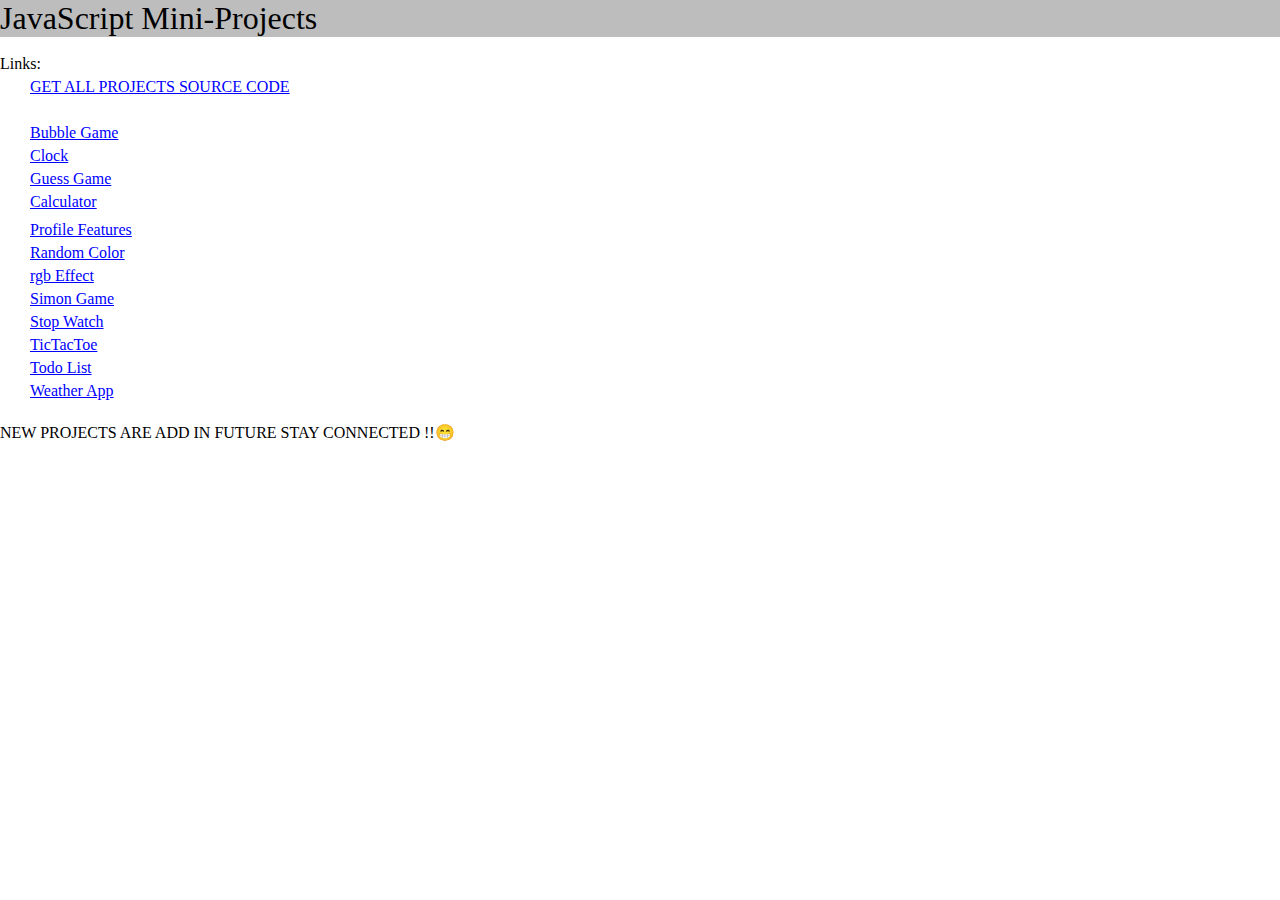
<file: index.html>
<!DOCTYPE html>
<html lang="en">

<head>
    <meta charset="UTF-8">
    <meta name="viewport" content="width=device-width, initial-scale=1.0">
    <title>JS-miniProjects</title>
    <style>
        * {
            margin: 0%;
            padding: 0%;
        }
        html,
        body {
            width: 100%;
            height: 100%;

        }
        a {
            display: flex;
            text-decoration: underline;
            color: blue;
            margin: 5px 30px;
        }

        #top {

            width: 100%;
            font-size: xx-large;
            background-color: #bdbdbd;
        }
    </style>
</head>

<body>
    <div id="top">JavaScript Mini-Projects</div>
    <br>
    Links:
    <a href="https://github.com/shresth20/JS-miniProjects">GET ALL PROJECTS SOURCE CODE</a><br>
    <a href="bubbleGame\index.html">Bubble Game</a>
    <a href="clock/index.html">Clock</a>
    <a href="guessGame/index.html">Guess Game</a>
    <a href="jsCalculator/index.html">Calculator</a>
    <a href="mouseOverEffect/index.html"></a>
    <a href="profileFeatures/index.html">Profile Features</a>
    <a href="randomColor/index.html">Random Color</a>
    <a href="rgbEffect/index.html">rgb Effect</a>
    <a href="simonGame/index.html">Simon Game</a>
    <a href="stopWatch/index.html">Stop Watch</a>
    <a href="ticTacToe/index.html">TicTacToe</a>
    <a href="todoList/project_todo.html">Todo List</a>
    <a href="weatherApp/index.html">Weather App</a>
    <br>
    NEW PROJECTS ARE ADD IN FUTURE STAY CONNECTED !!😁
    
</body>

</html>
</file>
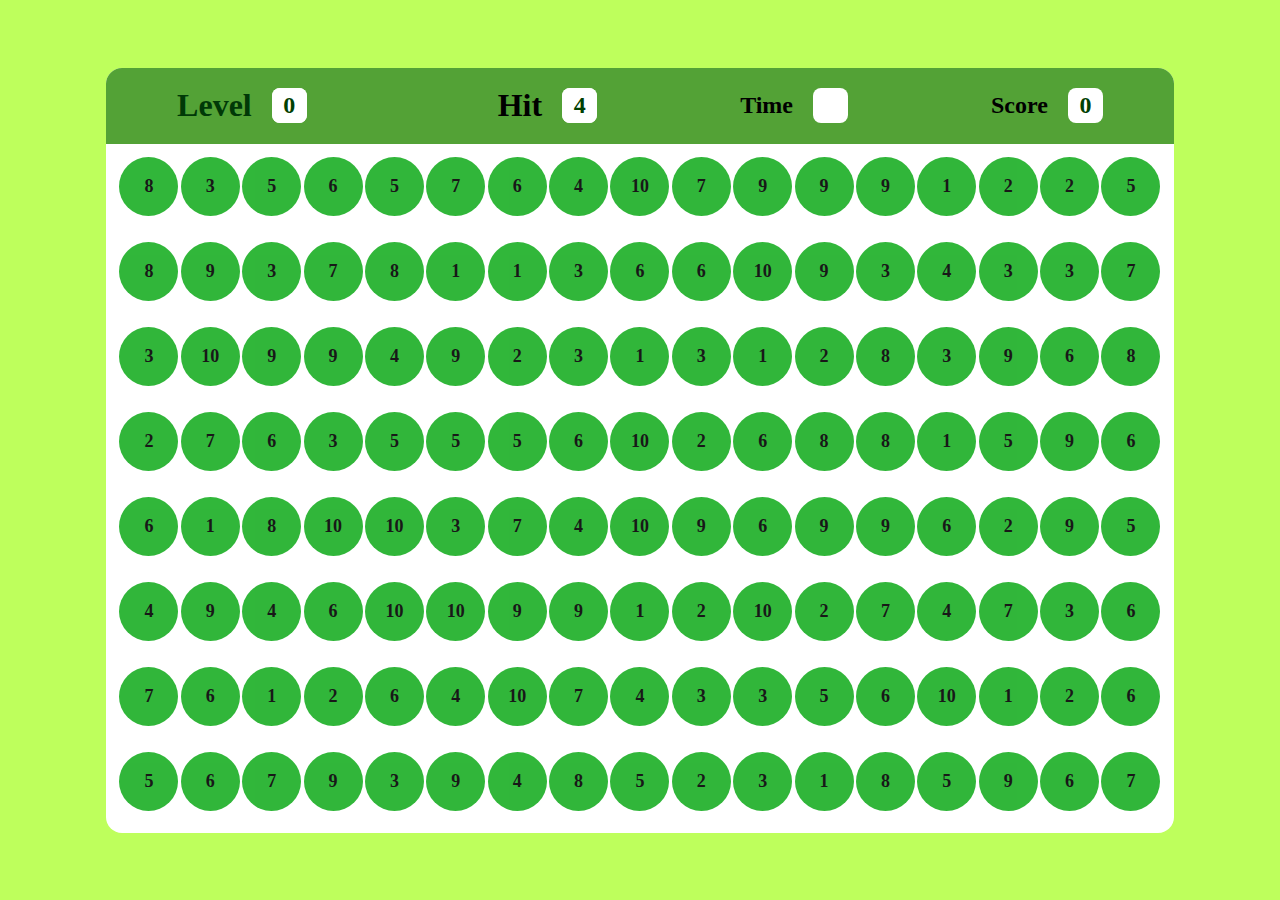
<file: bubbleGame/index.html>
<!DOCTYPE html>
<html lang="en">

<head>
    <meta charset="UTF-8">
    <meta name="viewport" content="width=device-width, initial-scale=1.0">
    <title>Bubble Game</title>
    <link rel="stylesheet" href="style.css">
</head>

<body>
    <div id="main">
        <div id="panel">
            <div id="ptop">
                <div class="points" id="level">
                    <h1>Level</h1>
                    <div id="level_num" class="num"></div>
                </div>
                <div class="points" id="">
                    <h1>Hit</h1>
                    <div id="hit_point" class="num"></div>
                </div>
                <div class="points" id="">
                    <h2>Time</h2>
                    <div id="time" class="num"></div>
                </div>
                <div class="points" id="">
                    <h2>Score</h2>
                    <div id="score_point" class="num">0</div>
                </div>
            </div>
            <div id="pbtm">
                <!-- <div class="bubble">5</div> -->
            </div>
        </div>
    </div>
</body>
<script src="app.js"></script>

</html>
</file>
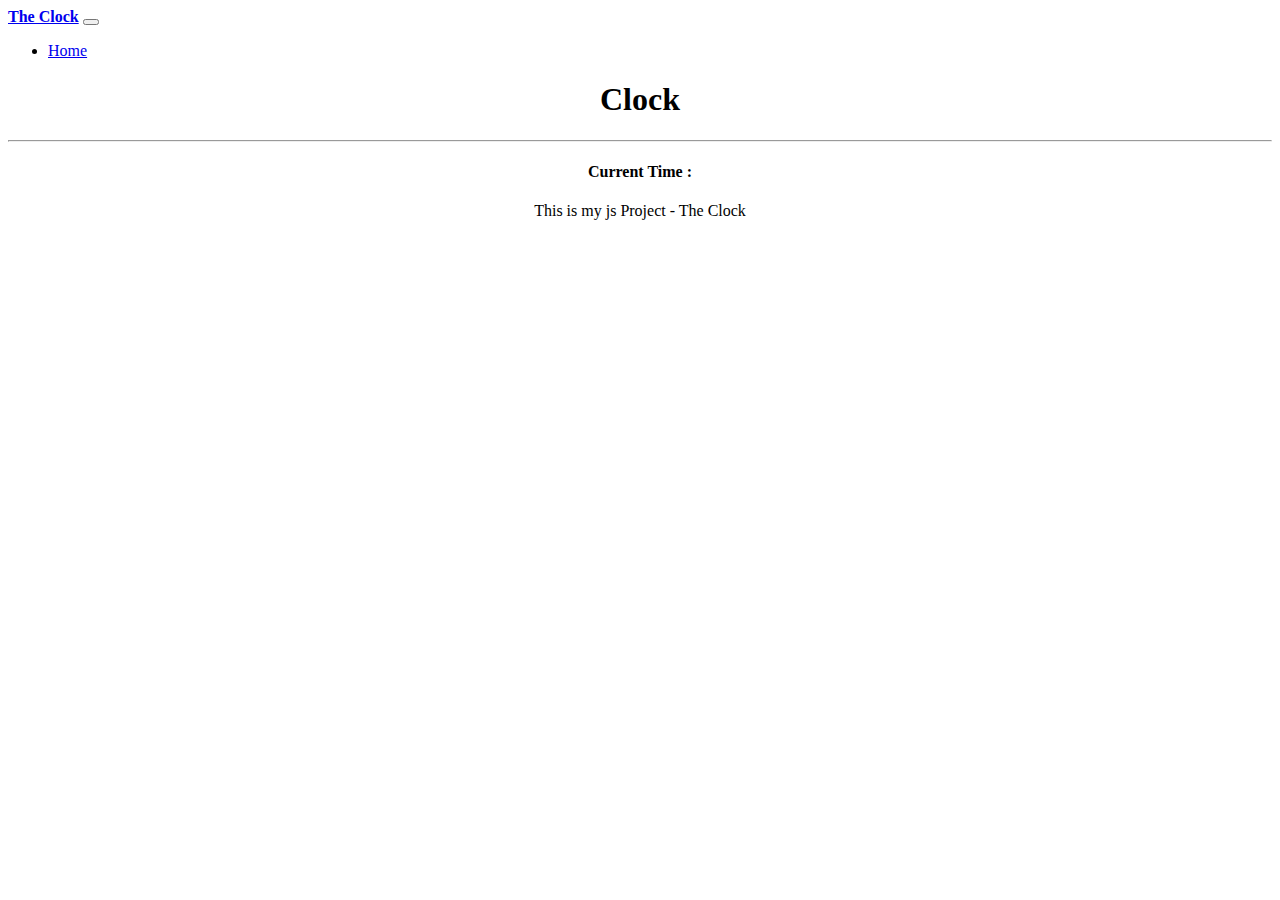
<file: clock/index.html>
<!doctype html>
<html lang="en">

<head>
    <meta charset="utf-8">
    <meta name="viewport" content="width=device-width, initial-scale=1">
    <title>ClockPage</title>
    <link href="https://cdn.jsdelivr.net/npm/bootstrap@5.3.2/dist/css/bootstrap.min.css" rel="stylesheet"
        integrity="sha384-T3c6CoIi6uLrA9TneNEoa7RxnatzjcDSCmG1MXxSR1GAsXEV/Dwwykc2MPK8M2HN" crossorigin="anonymous">
</head>

<body>
    <!-- navbar -->
    <nav class="navbar navbar-expand-lg bg-body-tertiary">
        <div class="container-fluid">
            <a class="navbar-brand" href="#"><b>The Clock</b></a>
            <button class="navbar-toggler" type="button" data-bs-toggle="collapse"
                data-bs-target="#navbarSupportedContent" aria-controls="navbarSupportedContent" aria-expanded="false"
                aria-label="Toggle navigation">
                <span class="navbar-toggler-icon"></span>
            </button>
            <div class="collapse navbar-collapse" id="navbarSupportedContent">
                <ul class="navbar-nav me-auto mb-2 mb-lg-0">
                    <li class="nav-item">
                        <a class="nav-link active" aria-current="page" href="#">Home</a>
                    </li>
                </ul>
            </div>
        </div>
    </nav>


    <!-- jombotron -->
    <div class="p-5 mb-4 bg-body-tertiary rounded-3" style="text-align: center; height:max-content;">
        <div class="container">
            <h1 class="display-5 fw-bold">Clock</h1>
            <hr>
            <h4 class="display-8 fw-bold">Current Time : <span id="time"></span></h4>
            <p class="display-8 fs-4 text-align center ">This is my js Project - The Clock</p>
        </div>
    </div>



    <!-- my js file -->
    <script src="script.js"> </script>

    <!-- boot-js -->
    <script src="https://cdn.jsdelivr.net/npm/bootstrap@5.3.2/dist/js/bootstrap.bundle.min.js"
        integrity="sha384-C6RzsynM9kWDrMNeT87bh95OGNyZPhcTNXj1NW7RuBCsyN/o0jlpcV8Qyq46cDfL"
        crossorigin="anonymous"></script>
    <script src="https://cdn.jsdelivr.net/npm/@popperjs/core@2.11.8/dist/umd/popper.min.js"
        integrity="sha384-I7E8VVD/ismYTF4hNIPjVp/Zjvgyol6VFvRkX/vR+Vc4jQkC+hVqc2pM8ODewa9r"
        crossorigin="anonymous"></script>
    <script src="https://cdn.jsdelivr.net/npm/bootstrap@5.3.2/dist/js/bootstrap.min.js"
        integrity="sha384-BBtl+eGJRgqQAUMxJ7pMwbEyER4l1g+O15P+16Ep7Q9Q+zqX6gSbd85u4mG4QzX+"
        crossorigin="anonymous"></script>
</body>

</html>
</file>
<file: bubbleGame/style.css>
* {
    margin: 0%;
    padding: 0%;

}

html,
body,
#main {
    width: 100%;
    height: 100%;
}

#main {
    display: flex;
    align-items: center;
    justify-content: center;
    background-color: rgba(153, 255, 0, 0.639);
}

#panel {
    overflow: hidden;
    border-radius: 1rem;
    width: 83.5%;
    height: 85%;
    background-color: #fff;
}

#ptop {
    display: flex;
    align-items: center;
    justify-content: space-around;
    background-color: #53a236;
    overflow: 0;
    width: 100%;
    height: 10%;
    top: 0;
}

.points {
    display: flex;
    align-items: center;
    gap: 20px;
}

.num {
    background-color: #fff;
    display: flex;
    align-items: center;
    justify-content: center;
    width: 35px;
    height: 35px;
    font-size: x-large;
    font-weight: 700;
    border-radius: 0.5rem;
    color: #014002;
}

#level {
    color: rgb(0, 57, 7);
    margin-right: 3rem;
}


#pbtm {
    display: flex;
    align-items: center;
    justify-content: center;
    flex-wrap: wrap;
    width: 100%;
    height: 100%;

}

.bubble {
    display: flex;
    align-items: center;
    justify-content: center;
    background-color: #1baf25;
    border-radius: 50%;
    width: 59px;
    height: 59px;
    margin: 1.2px;
    font-size: large;
    font-weight: 700;
    opacity: 0.9;
}

.bubble:hover {
    opacity: 1;
}
</file>
